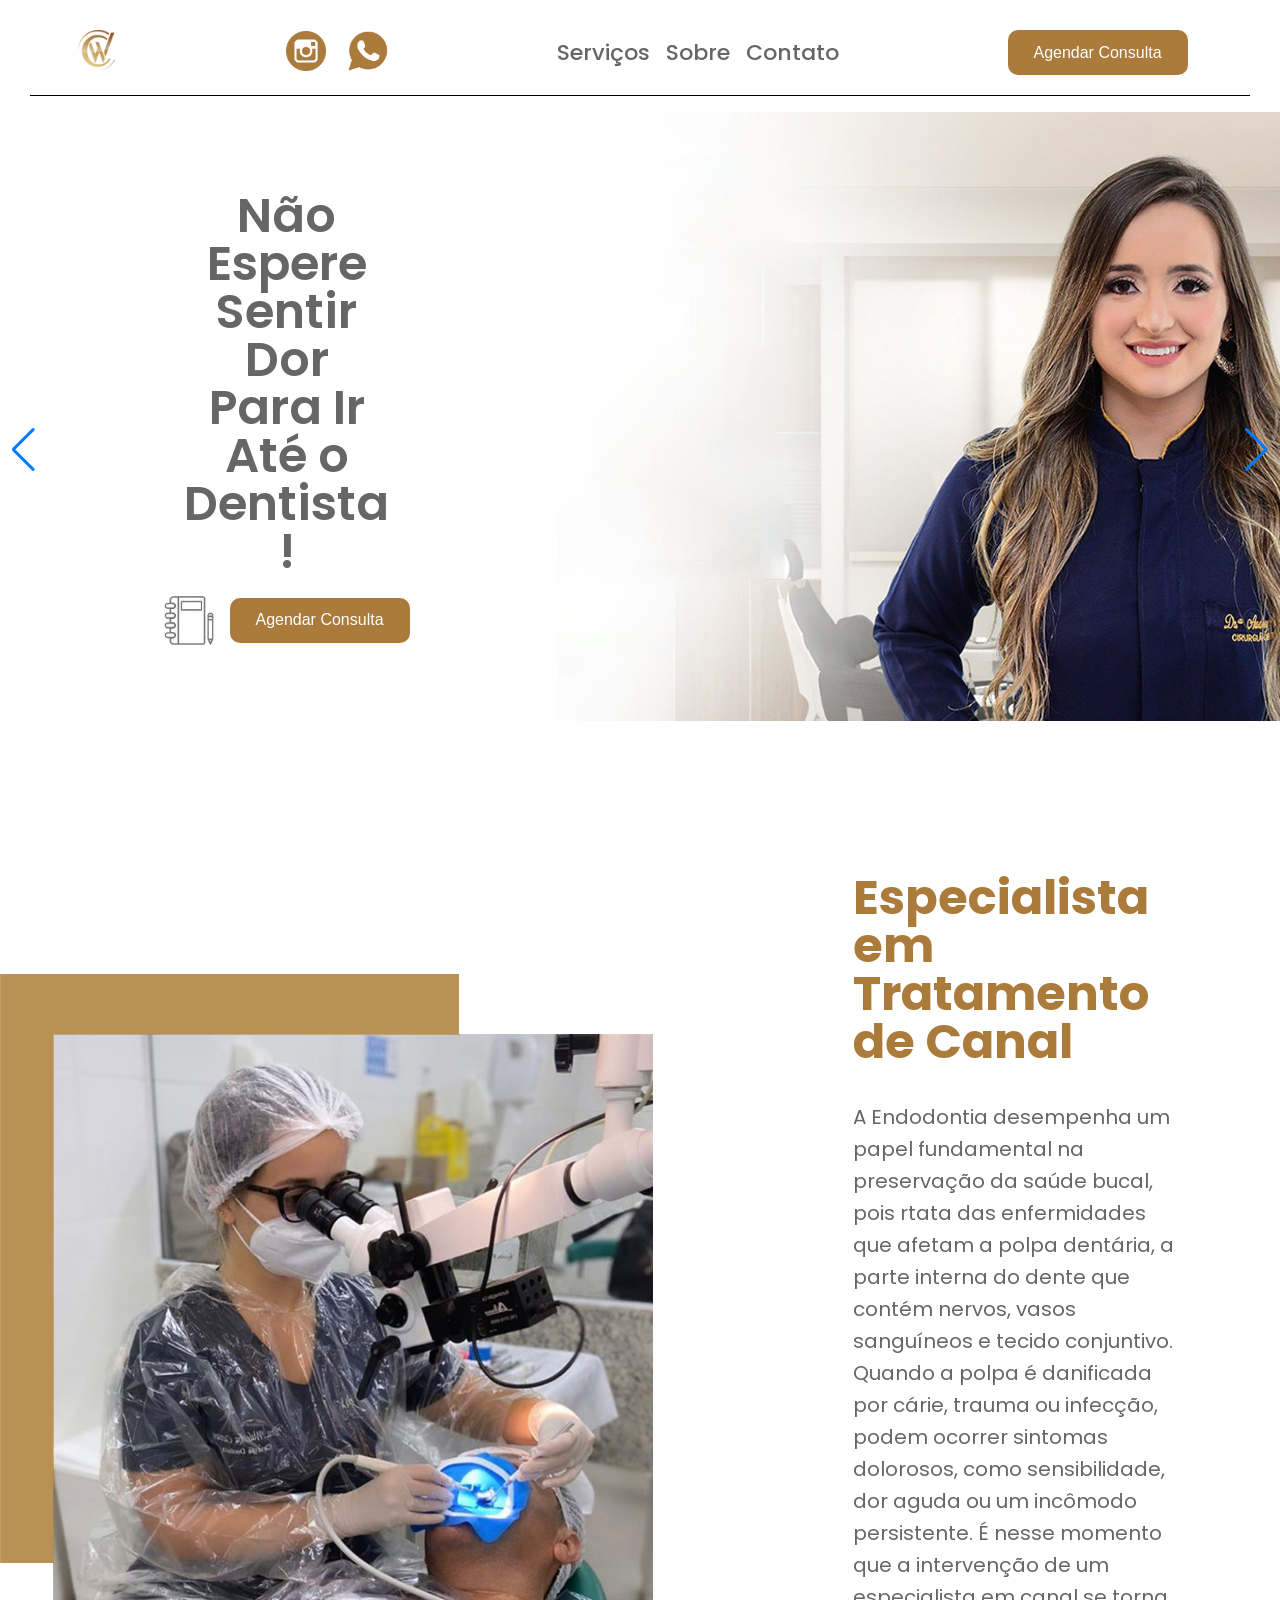
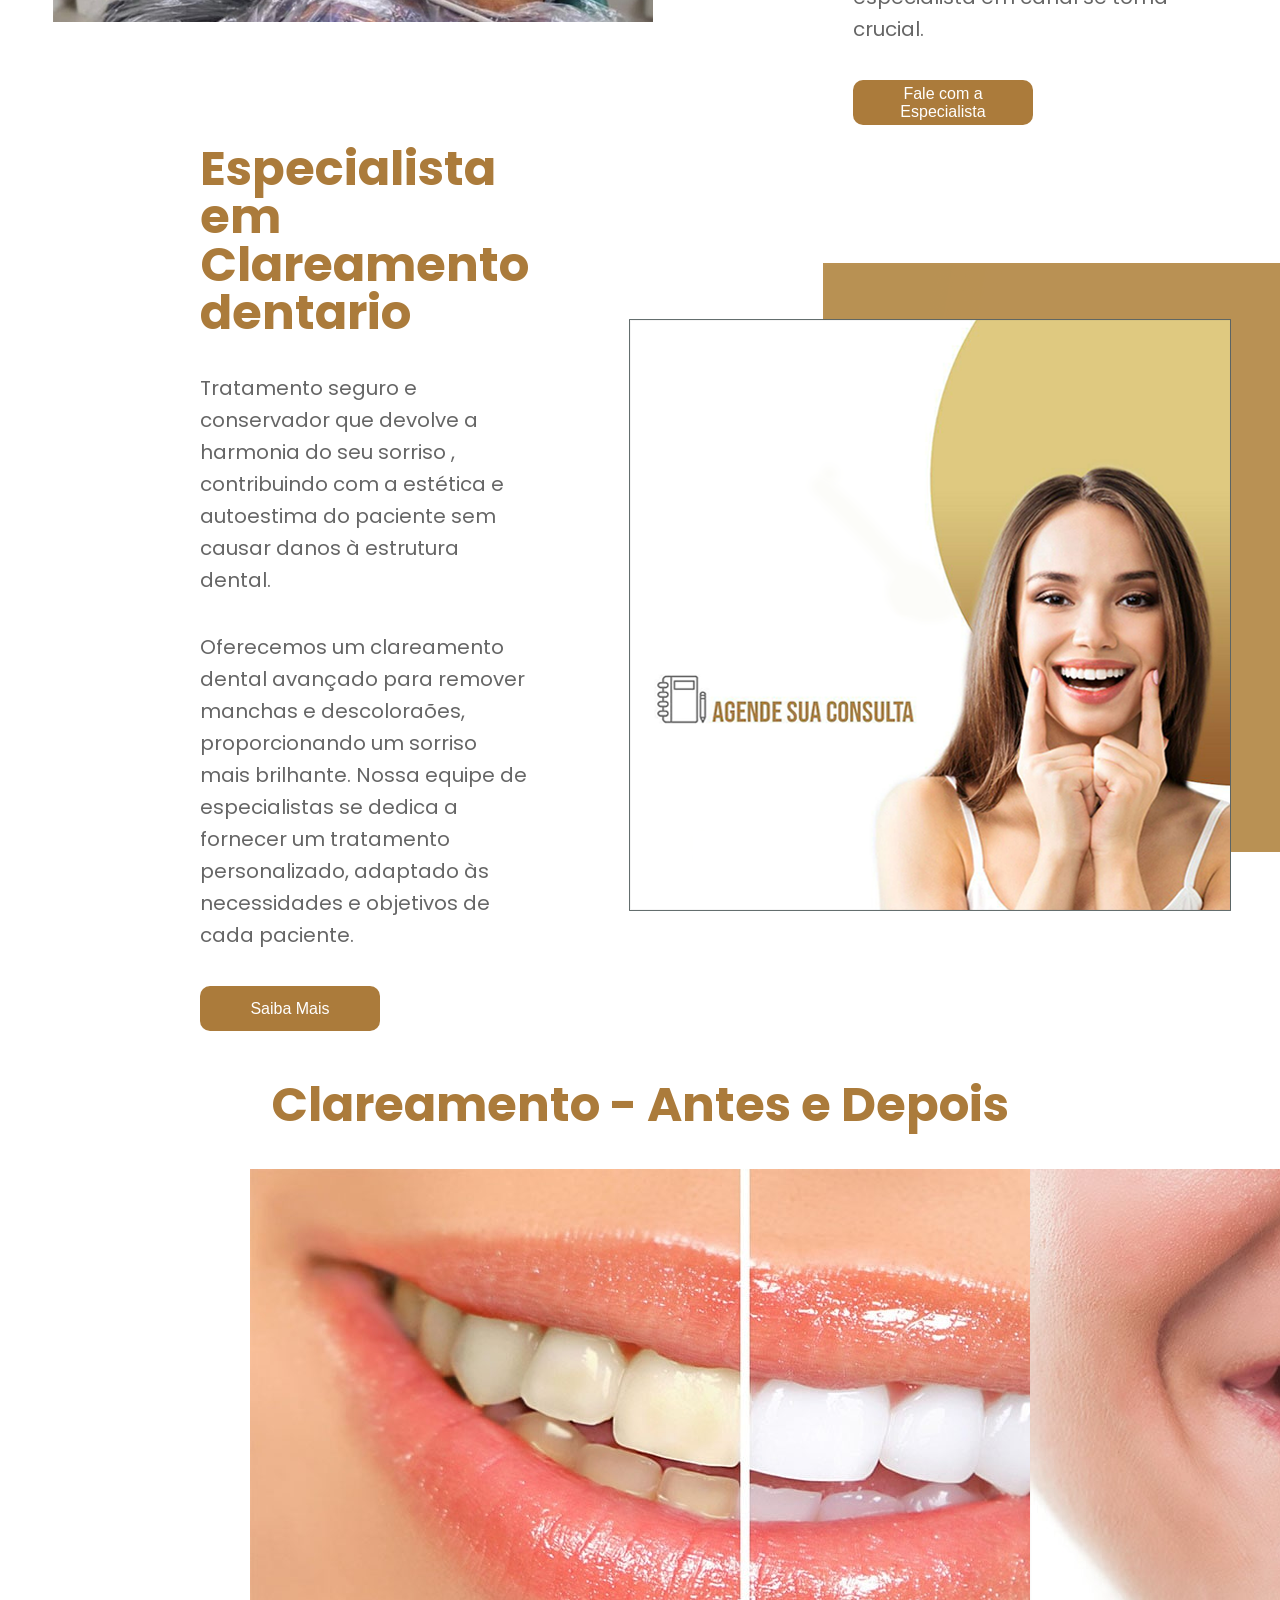
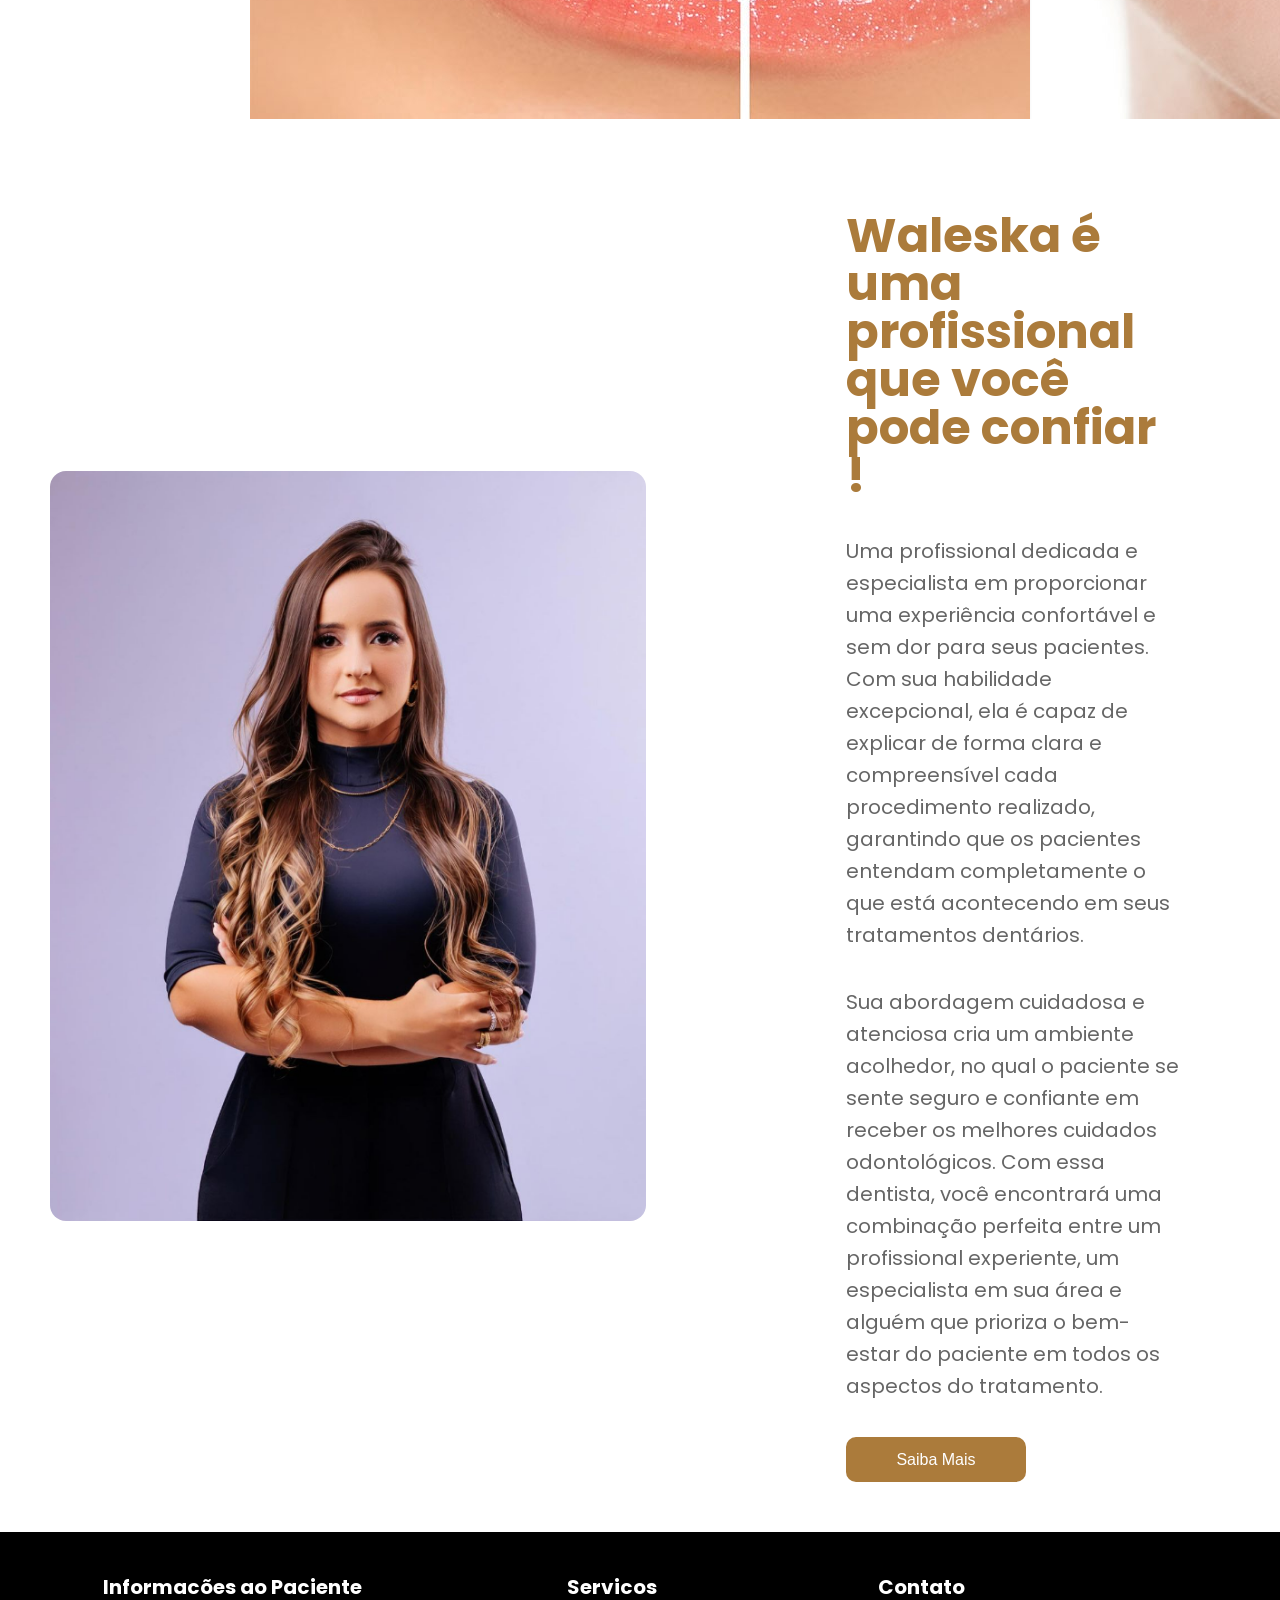
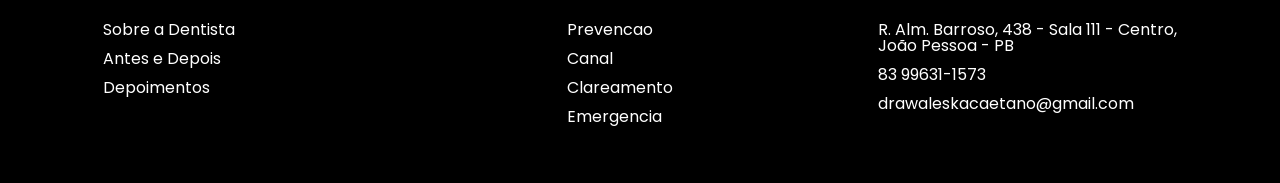
<file: frontend/index.html>
<!DOCTYPE html>
<html lang="pt-br">
<head>
    <meta charset=" UTF-8">
<meta name="viewport" content="width=device-width, initial-scale=1.0">
<link rel="stylesheet" href="./reset.css">
<link rel="stylesheet" href="./styles.css">
<link rel="stylesheet"h ref="./contato.css">

<link rel="preconnect" href="https://fonts.googleapis.com">
<link rel="preconnect" href="https://fonts.gstatic.com" crossorigin>
<link
    href="https://fonts.googleapis.com/css2?family=Poppins:ital,wght@0,100;0,200;0,300;0,400;0,500;0,600;0,700;0,800;0,900;1,100;1,200;1,300;1,400;1,500;1,600;1,700;1,800;1,900&display=swap"
    rel="stylesheet">
<link rel="preconnect" href="https://fonts.googleapis.com">
<link rel="preconnect" href="https://fonts.gstatic.com" crossorigin>
<link
    href="https://fonts.googleapis.com/css2?family=DM+Sans:ital,opsz,wght@0,9..40,100..1000;1,9..40,100..1000&family=Poppins:ital,wght@0,100;0,200;0,300;0,400;0,500;0,600;0,700;0,800;0,900;1,100;1,200;1,300;1,400;1,500;1,600;1,700;1,800;1,900&display=swap"
    rel="stylesheet">
<link rel="stylesheet" href="https://unpkg.com/swiper/swiper-bundle.min.css">

<title>Pagina da dentista</title>
</head>

<body>
    <header class="cabecalho">

        <div>
            <a href="./index.html">
                <img src="./assets/img/logo.png" alt="logomarca da dentista">
            </a>
        </div>
        <div>
            <a href="https://www.instagram.com/drawalescacaetano_/" target="_blank">
                <img src="./assets/icons/insta.png" alt="icone do instagram da dentista">
            </a>
            <a href="#">
                <img src="./assets/icons/wp.png" alt="icone do instagram da dentista">
            </a>
        </div>
        <div>
            <ul>
                <a href="./servicos.html">
                    <li>Serviços</li>
                </a>
                <a href="#perfil">
                    <li>Sobre</li>
                </a>
                <a href="./contato.html">
                    <li>Contato</li>
                </a>
            </ul>
        </div>
        <div>
            <a href="">
                <button class="btn">Agendar Consulta</button>
            </a>
        </div>

    </header>
    <div class="risco"> </div>

    <section class="banner">
        <div>
            <h1>Não Espere Sentir Dor Para Ir Até o Dentista !
            </h1>
            <div class="banner__acao">
                <img src="./assets/icons/agenda.png" alt="icone de agenda">
                <button class="btn">Agendar Consulta</button>
            </div>
        </div>
        <div class="banner__imagem">
            <img src="./assets/img/banner.png" alt="banner pagina foto de dentista com jaleco">
        </div>
    </section>

    <section class="conteudo">
        <div>
            <img src="./assets/img/canal.png" alt="dentista realizando procedimento de canal em joao pessoa paraiba">
        </div>
        <div class="conteudo__texto">
            <h2>
                Especialista em Tratamento de Canal
            </h2>
            <p>
                A Endodontia desempenha um papel fundamental na preservação da saúde bucal, pois rtata das enfermidades
                que afetam a polpa dentária, a parte interna do dente que contém nervos, vasos sanguíneos e tecido
                conjuntivo. Quando a polpa é danificada por cárie, trauma ou infecção, podem ocorrer sintomas dolorosos,
                como sensibilidade, dor aguda ou um incômodo persistente. É nesse momento que a intervenção de um
                especialista em canal se torna crucial.
            </p>
            <button class="btn">
                Fale com a Especialista
            </button>
        </div>
    </section>

    <section class="conteudo">
        <div class="imagem-mobile">
            <img src="./assets/img/clarear.png" alt="dentista realizando clareamento dentario em joao pessoa paraiba">
        </div>
        <div class="conteudo__texto">
            <h2>Especialista em Clareamento dentario</h2>
            <p>
                Tratamento seguro e conservador que devolve a harmonia do seu sorriso , contribuindo com a estética e
                autoestima do paciente sem causar danos à estrutura dental.
            </p>
            <p>
                Oferecemos um clareamento dental avançado para remover manchas e descoloraões, proporcionando um sorriso
                mais brilhante. Nossa equipe de especialistas se dedica a fornecer um tratamento personalizado, adaptado
                às necessidades e objetivos de cada paciente.
            </p>
            <button class="btn">
                Saiba Mais
            </button>
        </div>
        <div class="imagem-computador">
            <img src="./assets/img/clarear.png" alt="dentista realizando clareamento dentario em joao pessoa paraiba">
        </div>
    </section>

    <section class="carrossel">
        <h2>
            Clareamento - Antes e Depois
        </h2>
        <div class="carrossel_conteudo">
            <div class="swiper-container">
                <div class="swiper-wrapper">
                    <div class="swiper-slide"><img src="./assets/carrossel/clarear-01.jpg"
                            alt="cuidar da beleza é coisa de homem"></div>
                    <div class="swiper-slide"><img src="./assets/carrossel/clarear-02.jpg"
                            alt="vieira proporciona uma experiencia"></div>
                    <div class="swiper-slide"><img src="./assets/carrossel/clarear-03.jpg"
                            alt="estamos esperando por você"></div>
                </div>
                <!-- Botões de navegação -->
                <div class="swiper-button-next"></div>
                <div class="swiper-button-prev"></div>
            </div>
        </div>
    </section>

    <section class="perfil" id="perfil">
        <div>
            <img src="./assets/img/dentista.png" alt="dentista realizando procedimento de canal em joao pessoa paraiba">
        </div>
        <div class="perfil__texto">
            <h2>
                Waleska é uma profissional que você pode confiar !
            </h2>
            <p>
                Uma profissional dedicada e especialista em proporcionar uma experiência confortável e sem dor para seus
                pacientes. Com sua habilidade excepcional, ela é capaz de explicar de forma clara e compreensível cada
                procedimento realizado, garantindo que os pacientes entendam completamente o que está acontecendo em
                seus tratamentos dentários.
            </p>
            <p>
                Sua abordagem cuidadosa e atenciosa cria um ambiente acolhedor, no qual o paciente se sente seguro e
                confiante em receber os melhores cuidados odontológicos. Com essa dentista, você encontrará uma
                combinação perfeita entre um profissional experiente, um especialista em sua área e alguém que prioriza
                o bem-estar do paciente em todos os aspectos do tratamento.
            </p>
            <a href="./sobre.html">
                <button class="btn">
                    Saiba Mais
                </button>
            </a>
        </div>
    </section>

    <footer>
        <div>
            <h3>Informacões ao Paciente</h3>
            <p>Sobre a Dentista</p>
            <p>Antes e Depois</p>
            <p>Depoimentos</p>
        </div>
        <a href="./servicos.html">
            <div>
                <h3>Servicos</h3>
                <p>Prevencao</p>
                <p>Canal</p>
                <p>Clareamento</p>
                <p>Emergencia</p>
            </div>
        </a>
        <div>
            <h3>Contato</h3>
            <p>R. Alm. Barroso, 438 - Sala 111 - Centro, <br> João Pessoa - PB</p>
            <p>83 99631-1573</p>
            <p>drawaleskacaetano@gmail.com</p>
        </div>
    </footer>

    <script src="https://unpkg.com/swiper/swiper-bundle.min.js"></script>
    <script>
        var swiper = new Swiper('.swiper-container', {
            navigation: {
                nextEl: '.swiper-button-next',
                prevEl: '.swiper-button-prev',
            },
            loop: true,
            autoplay: {
                delay: 3000,
            },
        });
    </script>

</body>

</html>
</file>
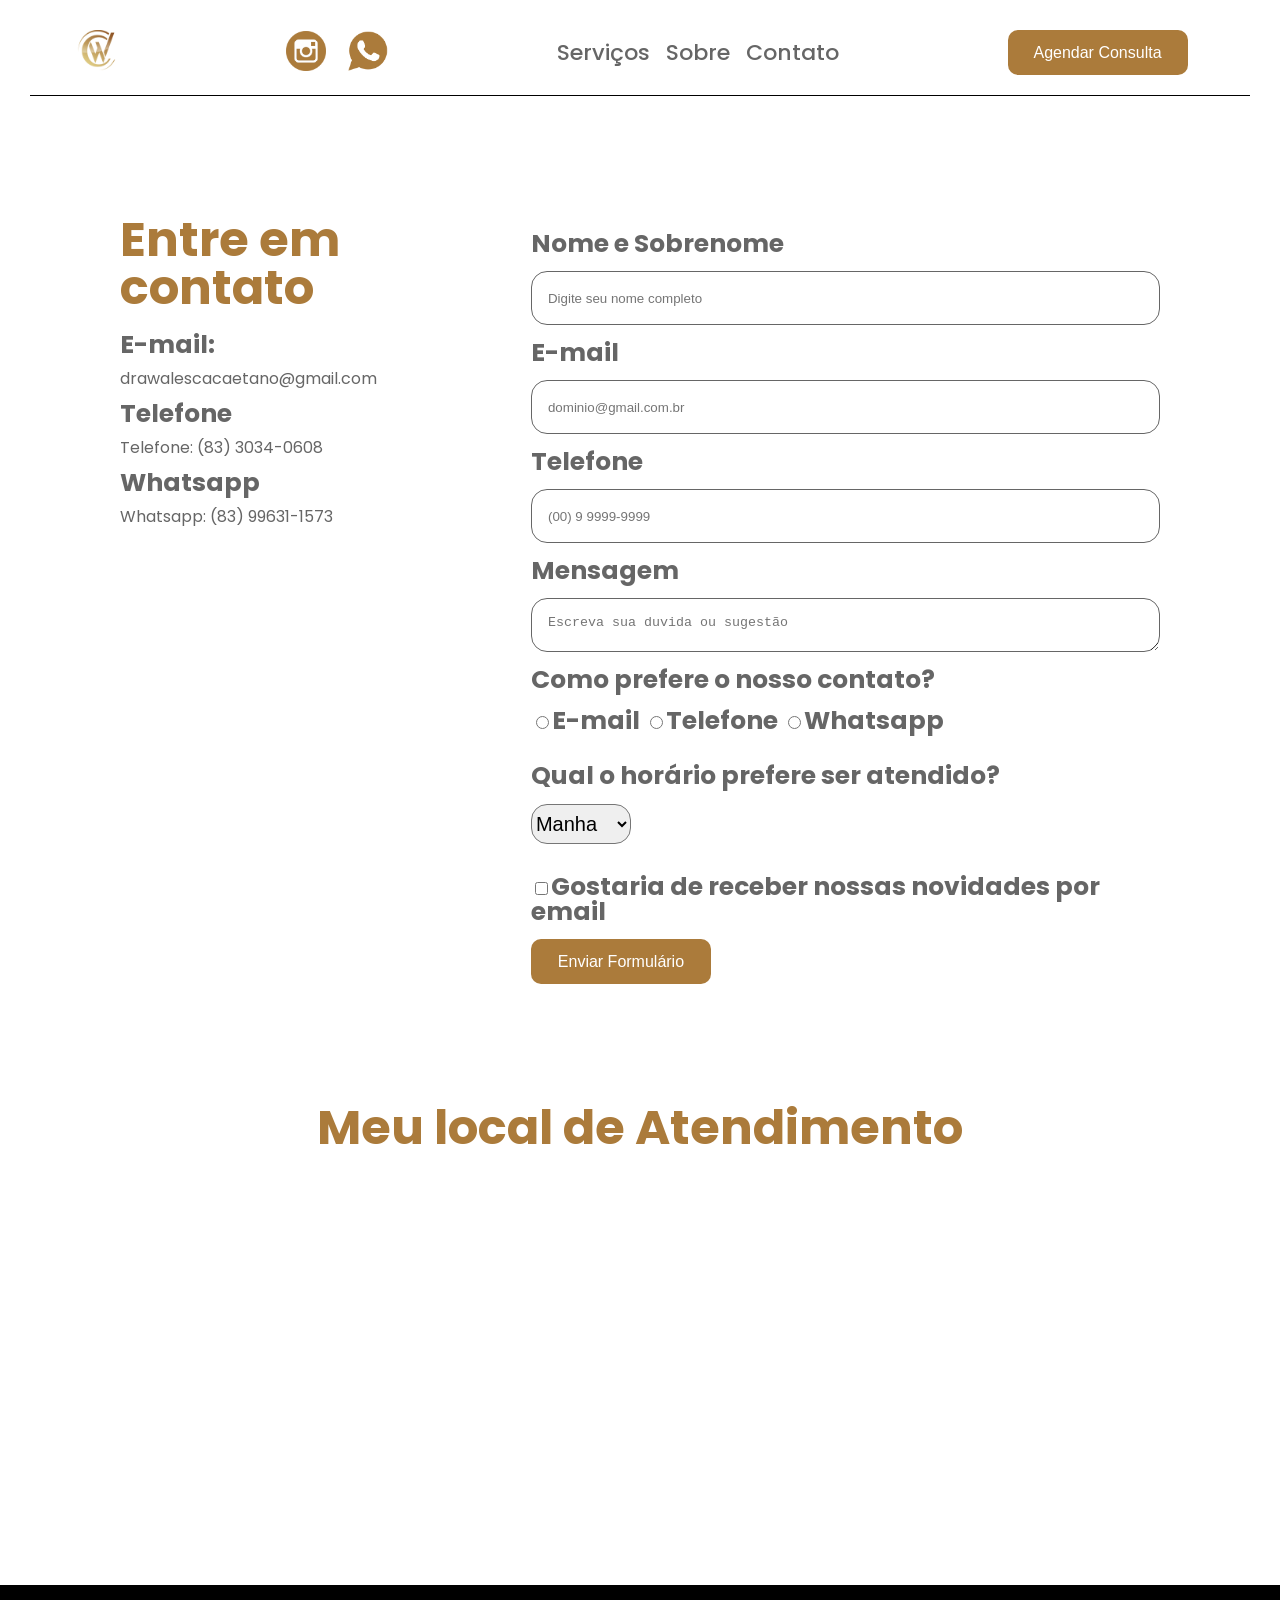
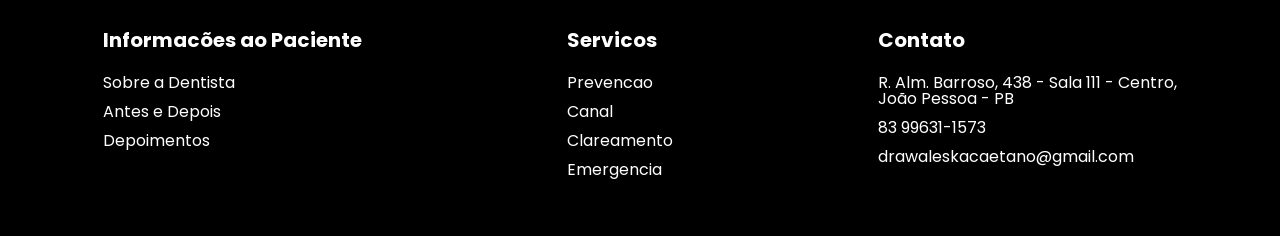
<file: frontend/contato.html>
<!DOCTYPE html>
<html lang="pt-br">
<head>
    <meta charset=" UTF-8">
<meta name="viewport" content="width=device-width, initial-scale=1.0">
<link rel="stylesheet" href="./reset.css">
<link rel="stylesheet" href="./styles.css">
<link rel="stylesheet" href="./contato.css">
<link rel="preconnect" href="https://fonts.googleapis.com">
<link rel="preconnect" href="https://fonts.gstatic.com" crossorigin>
<link
    href="https://fonts.googleapis.com/css2?family=Poppins:ital,wght@0,100;0,200;0,300;0,400;0,500;0,600;0,700;0,800;0,900;1,100;1,200;1,300;1,400;1,500;1,600;1,700;1,800;1,900&display=swap"
    rel="stylesheet">
<link rel="preconnect" href="https://fonts.googleapis.com">
<link rel="preconnect" href="https://fonts.gstatic.com" crossorigin>
<link
    href="https://fonts.googleapis.com/css2?family=DM+Sans:ital,opsz,wght@0,9..40,100..1000;1,9..40,100..1000&family=Poppins:ital,wght@0,100;0,200;0,300;0,400;0,500;0,600;0,700;0,800;0,900;1,100;1,200;1,300;1,400;1,500;1,600;1,700;1,800;1,900&display=swap"
    rel="stylesheet">
<link rel="stylesheet" href="https://unpkg.com/swiper/swiper-bundle.min.css">

<title>Pagina da dentista</title>
</head>

<body>
    <header class="cabecalho">

        <div>
            <a href="./index.html">
                <img src="./assets/img/logo.png" alt="logomarca da dentista">
            </a>
        </div>
        <div>
            <a href="https://www.instagram.com/drawalescacaetano_/" target="_blank">
                <img src="./assets/icons/insta.png" alt="icone do instagram da dentista">
            </a>
            <a href="#">
                <img src="./assets/icons/wp.png" alt="icone do instagram da dentista">
            </a>
        </div>
        <div>
            <ul>
                <a href="./servicos.html">
                    <li>Serviços</li>
                </a>
                <a href="#perfil">
                    <li>Sobre</li>
                </a>
                <a href="">
                    <li>Contato</li>
                </a>
            </ul>
        </div>
        <div>
            <a href="">
                <button class="btn">Agendar Consulta</button>
            </a>
        </div>
    </header>
    <div class="risco"></div>

    <section class="contato">
        <div>
            <h2>Entre em contato</h2>
            <h3>E-mail:</h3>
            <p>drawalescacaetano@gmail.com</p>
            <h3>Telefone</h3>
            <p>Telefone: (83) 3034-0608</p>
            <h3>Whatsapp</h3>
            <p>Whatsapp: (83) 99631-1573</p>
        </div>
        <div>
            <form action="" class="formulario">

                <label for="nomesobrenome">Nome e Sobrenome</label>
                <input class="formulario__input" type="text" id="nomesobrenome" required
                    placeholder="Digite seu nome completo">

                <label for="email">E-mail</label>
                <input class="formulario__input" type="email" id="email" required placeholder="dominio@gmail.com.br">

                <label for="tel">Telefone</label>
                <input class="formulario__input" type="tel" id="tel" required placeholder="(00) 9 9999-9999">


                <label for="tel">Mensagem</label>
                <textarea class="formulario__input" name="mensagem" id="mensagem"
                    placeholder="Escreva sua duvida ou sugestão"></textarea>

                <fieldset>
                    <legend>Como prefere o nosso contato?</legend>

                    <label for="radio-email"><input type="radio" name="contato" value="email"
                            id="radio-email">E-mail</label>


                    <label for="radio-telefone"><input type="radio" name="contato" value="telefone"
                            id="radio-telefone">Telefone</label>


                    <label for="radio-whats"><input type="radio" name="contato" value="whats"
                            id="radio-whats">Whatsapp</label>

                </fieldset>

                <fieldset>
                    <legend>Qual o horário prefere ser atendido?</legend>

                    <select name="" id="">
                        <option value="">Manha</option>
                        <option value="">Tarde</option>
                        <option value="">Noite</option>
                    </select>
                </fieldset>


                <label for="checkbox"><input type="checkbox" name="contato" value="checkbox" id="checkbox">Gostaria de
                    receber nossas novidades por email</label>

                <input class="btn" type="submit" value="Enviar Formulário">


            </form>
        </div>
    </section>

    <section class="mapa">
        <h2>
            Meu local de Atendimento
        </h2>
        <iframe
            src="https://www.google.com/maps/embed?pb=!1m18!1m12!1m3!1d494.8496002355646!2d-34.840837977826595!3d-7.149478936175963!2m3!1f0!2f0!3f0!3m2!1i1024!2i768!4f13.1!3m3!1m2!1s0x7acc2ed2d8f1aad%3A0x75b098174a999523!2sCl%C3%ADnica%20de%20Otorrino%20-%20Unidade%20Banc%C3%A1rios!5e0!3m2!1spt-BR!2sbr!4v1748346784135!5m2!1spt-BR!2sbr"
            width="100%" height="350" style="border:0;" 
            allowfullscreen="" 
            loading="lazy"
            referrerpolicy="no-referrer-when-downgrade">
        </iframe>
    </section>


    <footer>
        <div>
            <h3>Informacões ao Paciente</h3>
            <p>Sobre a Dentista</p>
            <p>Antes e Depois</p>
            <p>Depoimentos</p>
        </div>
        <a href="./servicos.html">
            <div>
                <h3>Servicos</h3>
                <p>Prevencao</p>
                <p>Canal</p>
                <p>Clareamento</p>
                <p>Emergencia</p>
            </div>
        </a>
        <div>
            <h3>Contato</h3>
            <p>R. Alm. Barroso, 438 - Sala 111 - Centro, <br> João Pessoa - PB</p>
            <p>83 99631-1573</p>
            <p>drawaleskacaetano@gmail.com</p>
        </div>
    </footer>

</body>

</html>
</file>
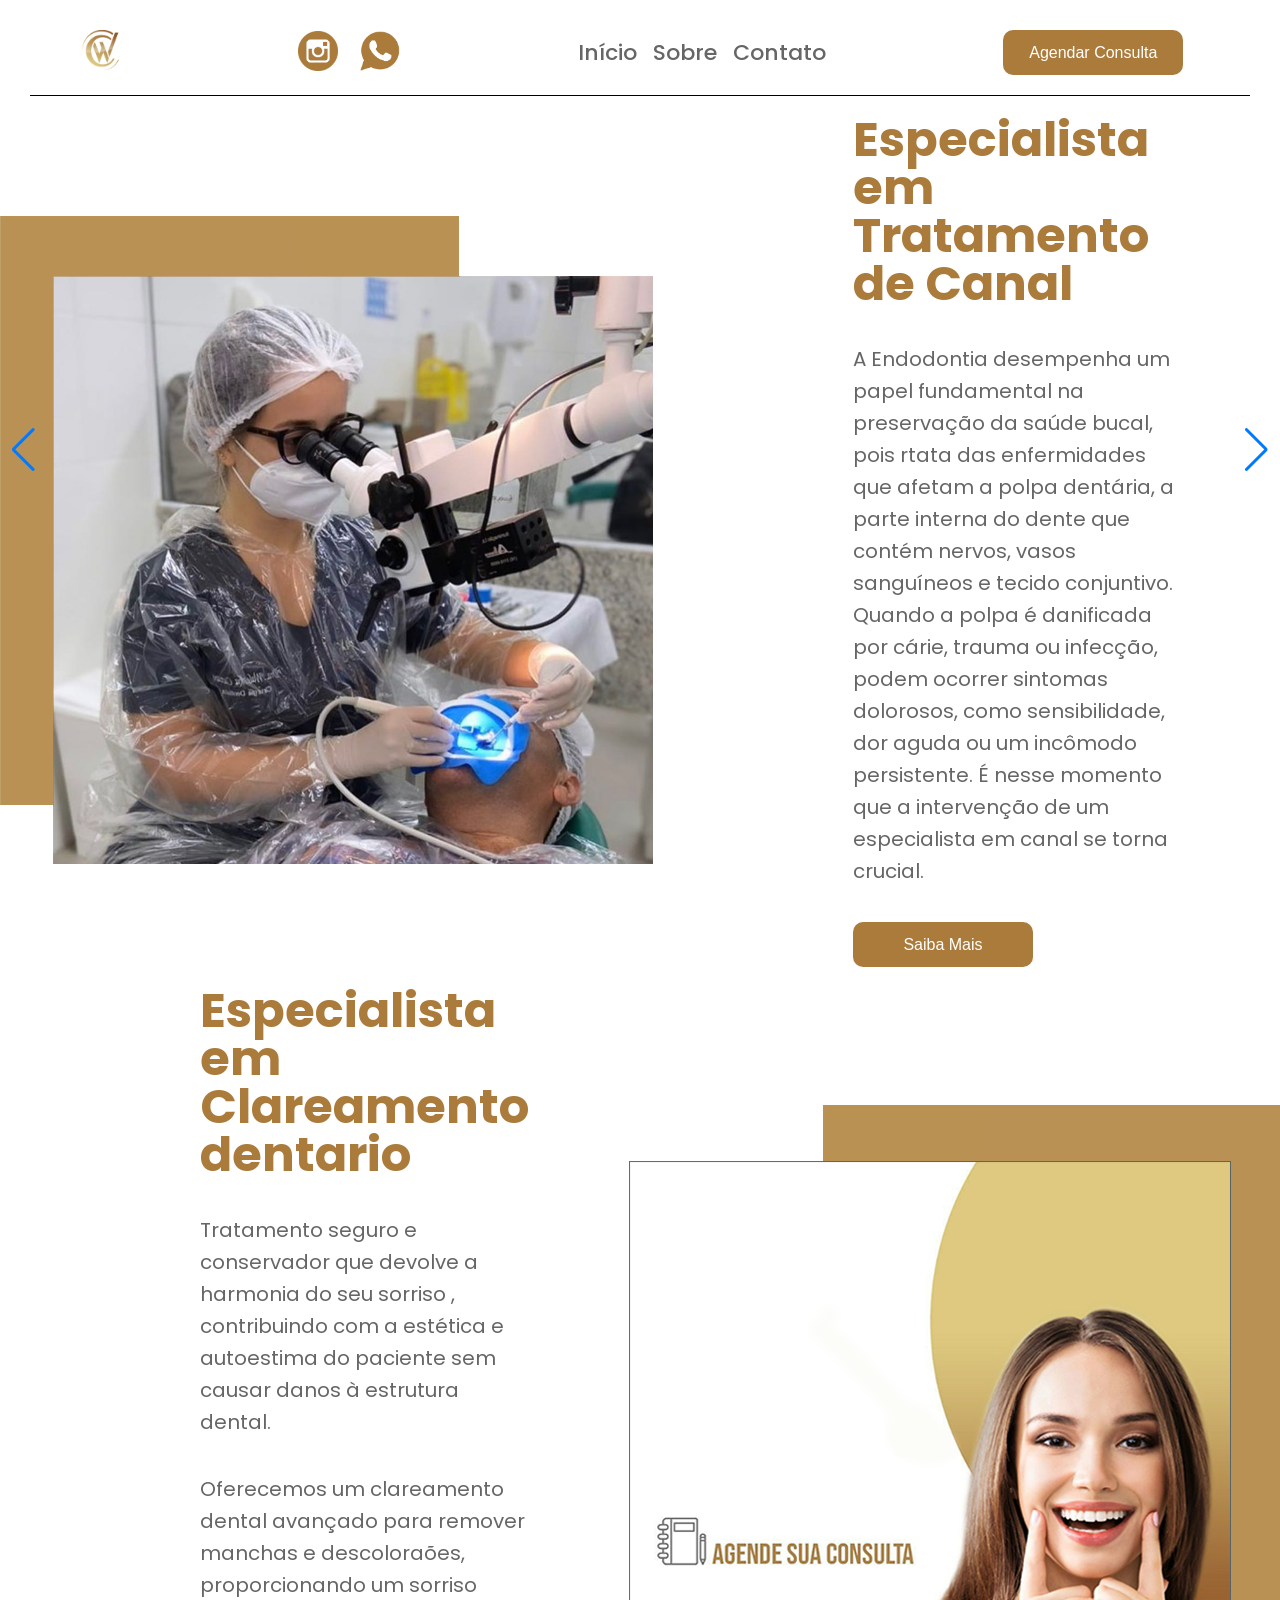
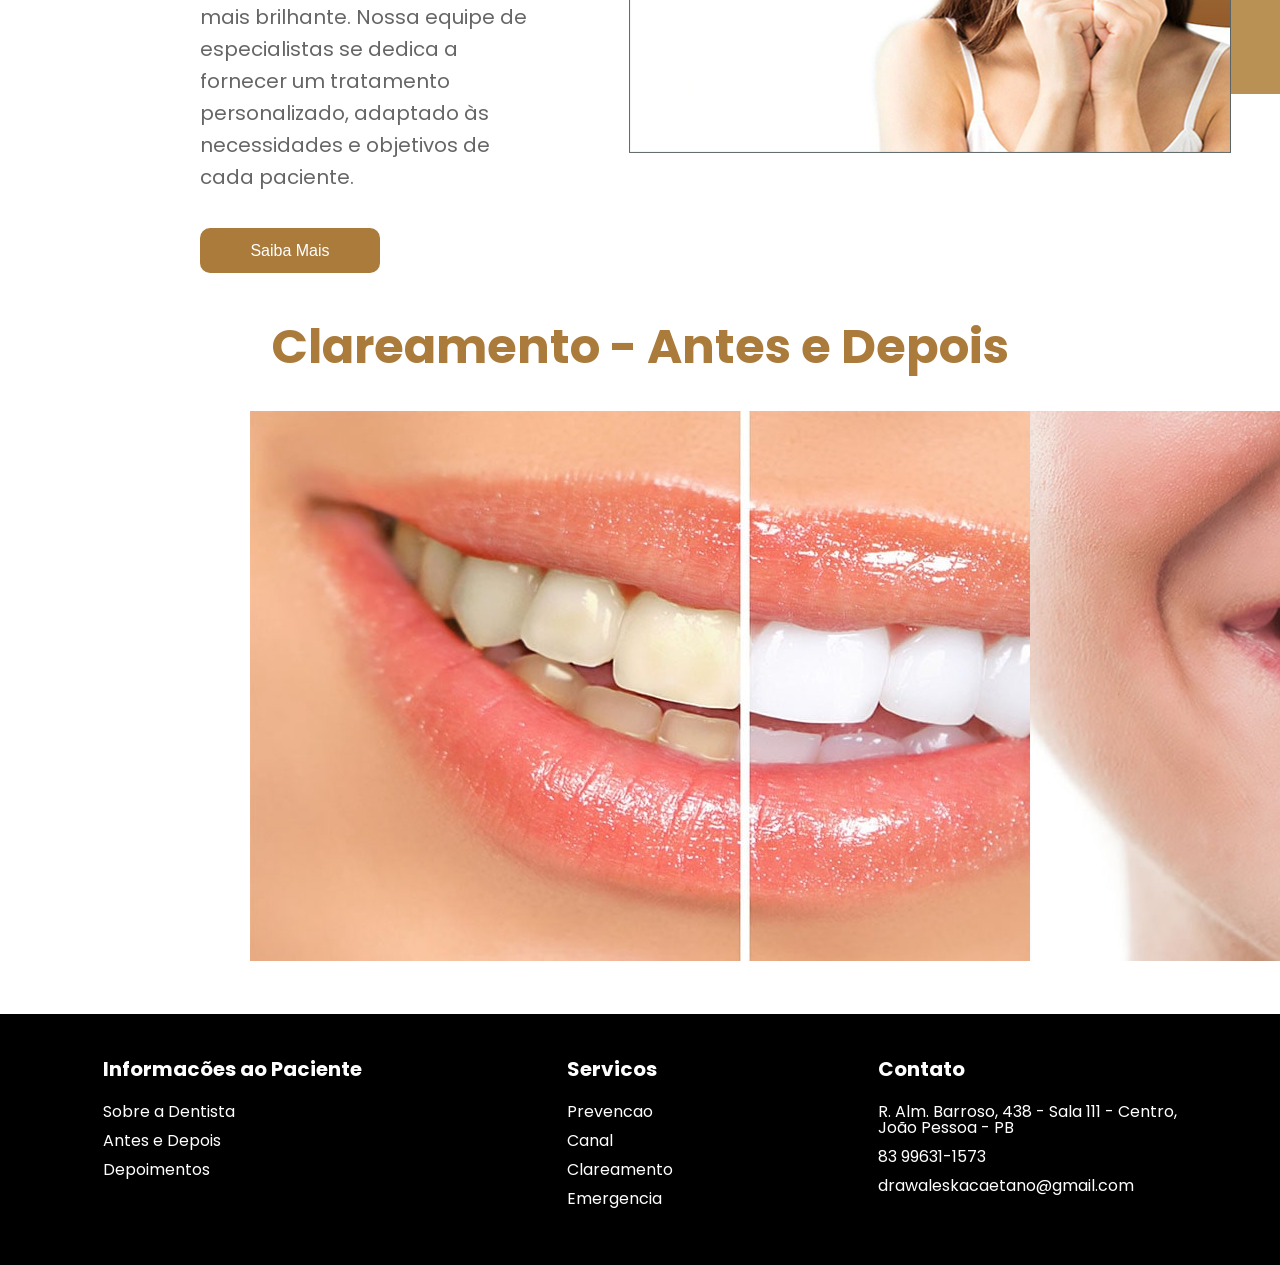
<file: frontend/servicos.html>
<!DOCTYPE html>
<html lang="pt-br">
<head>
    <meta charset=" UTF-8">
<meta name="viewport" content="width=device-width, initial-scale=1.0">
<link rel="stylesheet" href="./reset.css">
<link rel="stylesheet" href="./styles.css">
<link rel="preconnect" href="https://fonts.googleapis.com">
<link rel="preconnect" href="https://fonts.gstatic.com" crossorigin>
<link
    href="https://fonts.googleapis.com/css2?family=Poppins:ital,wght@0,100;0,200;0,300;0,400;0,500;0,600;0,700;0,800;0,900;1,100;1,200;1,300;1,400;1,500;1,600;1,700;1,800;1,900&display=swap"
    rel="stylesheet">
<link rel="preconnect" href="https://fonts.googleapis.com">
<link rel="preconnect" href="https://fonts.gstatic.com" crossorigin>
<link
    href="https://fonts.googleapis.com/css2?family=DM+Sans:ital,opsz,wght@0,9..40,100..1000;1,9..40,100..1000&family=Poppins:ital,wght@0,100;0,200;0,300;0,400;0,500;0,600;0,700;0,800;0,900;1,100;1,200;1,300;1,400;1,500;1,600;1,700;1,800;1,900&display=swap"
    rel="stylesheet">
<link rel="stylesheet" href="https://unpkg.com/swiper/swiper-bundle.min.css">

<title>Pagina da dentista</title>
</head>

<body>
    <header class="cabecalho">

        <div>
            <a href="">
                <img src="./assets/img/logo.png" alt="logomarca da dentista">
            </a>
        </div>
        <div>
            <a href="https://www.instagram.com/drawalescacaetano_/" target="_blank">
                <img src="./assets/icons/insta.png" alt="icone do instagram da dentista">
            </a>
            <a href="#">
                <img src="./assets/icons/wp.png" alt="icone do instagram da dentista">
            </a>
        </div>
        <div>
            <ul>
                <a href="./index.html">
                    <li>Início</li>
                </a>

                <a href="">
                    <li>Sobre</li>
                </a>
                <a href="./contato.html">
                    <li>Contato</li>
                </a>
            </ul>
        </div>
        <div>
            <a href="">
                <button class="btn">Agendar Consulta</button>
            </a>
        </div>

    </header>
    <div class="risco"> </div>

    <section class="conteudo">
        <div>
            <img src="./assets/img/canal.png" alt="dentista realizando procedimento de canal em joao pessoa paraiba">
        </div>
        <div class="conteudo__texto">
            <h2>
                Especialista em Tratamento de Canal
            </h2>
            <p>
                A Endodontia desempenha um papel fundamental na preservação da saúde bucal, pois rtata das enfermidades
                que afetam a polpa dentária, a parte interna do dente que contém nervos, vasos sanguíneos e tecido
                conjuntivo. Quando a polpa é danificada por cárie, trauma ou infecção, podem ocorrer sintomas dolorosos,
                como sensibilidade, dor aguda ou um incômodo persistente. É nesse momento que a intervenção de um
                especialista em canal se torna crucial.
            </p>
            <button class="btn">
                Saiba Mais
            </button>
        </div>
    </section>

    <section class="conteudo">
        <div class="imagem-mobile">
            <img src="./assets/img/clarear.png" alt="dentista realizando clareamento dentario em joao pessoa paraiba">
        </div>
        <div class="conteudo__texto">
            <h2>Especialista em Clareamento dentario</h2>
            <p>
                Tratamento seguro e conservador que devolve a harmonia do seu sorriso , contribuindo com a estética e
                autoestima do paciente sem causar danos à estrutura dental.
            </p>
            <p>
                Oferecemos um clareamento dental avançado para remover manchas e descoloraões, proporcionando um sorriso
                mais brilhante. Nossa equipe de especialistas se dedica a fornecer um tratamento personalizado, adaptado
                às necessidades e objetivos de cada paciente.
            </p>
            <button class="btn">
                Saiba Mais
            </button>
        </div>
        <div class="imagem-computador">
            <img src="./assets/img/clarear.png" alt="dentista realizando clareamento dentario em joao pessoa paraiba">
        </div>
    </section>

    <section class="carrossel">
        <h2>
            Clareamento - Antes e Depois
        </h2>
        <div class="carrossel_conteudo">
            <div class="swiper-container">
                <div class="swiper-wrapper">
                    <div class="swiper-slide"><img src="./assets/carrossel/clarear-01.jpg"
                            alt="cuidar da beleza é coisa de homem"></div>
                    <div class="swiper-slide"><img src="./assets/carrossel/clarear-02.jpg"
                            alt="vieira proporciona uma experiencia"></div>
                    <div class="swiper-slide"><img src="./assets/carrossel/clarear-03.jpg"
                            alt="estamos esperando por você"></div>
                </div>
                <!-- Botões de navegação -->
                <div class="swiper-button-next"></div>
                <div class="swiper-button-prev"></div>
            </div>
        </div>
    </section>


    <footer>
        <div>
            <h3>Informacões ao Paciente</h3>
            <p>Sobre a Dentista</p>
            <p>Antes e Depois</p>
            <p>Depoimentos</p>
        </div>
        <div>
            <h3>Servicos</h3>
            <p>Prevencao</p>
            <p>Canal</p>
            <p>Clareamento</p>
            <p>Emergencia</p>
        </div>
        <div>
            <h3>Contato</h3>
            <p>R. Alm. Barroso, 438 - Sala 111 - Centro, <br> João Pessoa - PB</p>
            <p>83 99631-1573</p>
            <p>drawaleskacaetano@gmail.com</p>
        </div>
    </footer>

    <script src="https://unpkg.com/swiper/swiper-bundle.min.js"></script>
    <script>
        var swiper = new Swiper('.swiper-container', {
            navigation: {
                nextEl: '.swiper-button-next',
                prevEl: '.swiper-button-prev',
            },
            loop: true,
            autoplay: {
                delay: 3000,
            },
        });
    </script>

</body>

</html>
</file>
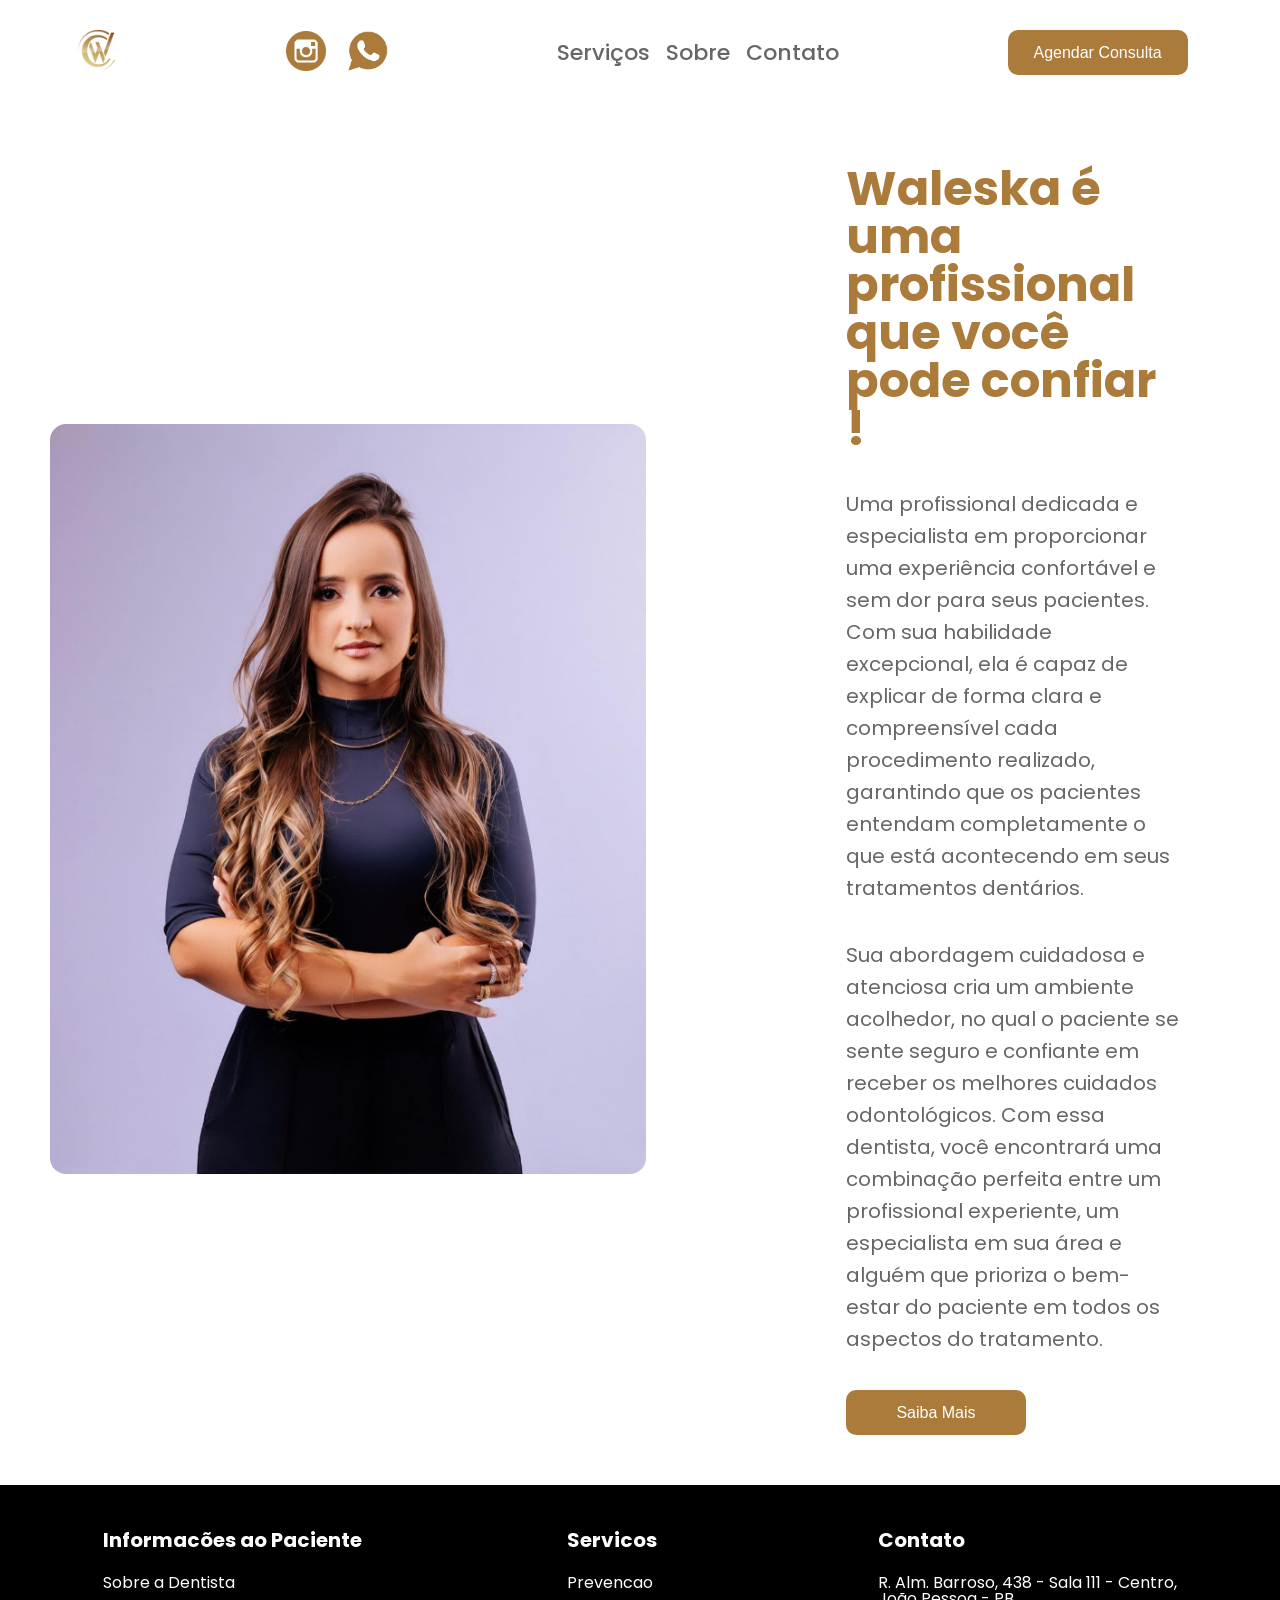
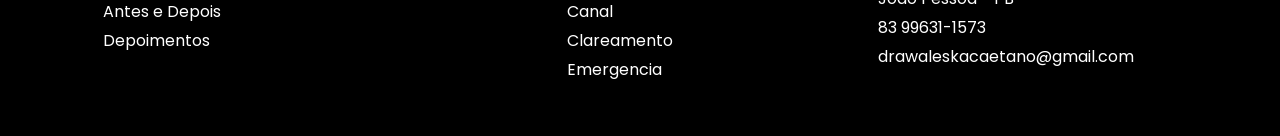
<file: frontend/sobre.html>
<!DOCTYPE html>
<html lang="pt-br">
<head>
    <meta charset=" UTF-8">
<meta name="viewport" content="width=device-width, initial-scale=1.0">
<link rel="stylesheet" href="./reset.css">
<link rel="stylesheet" href="./styles.css">
<link rel="preconnect" href="https://fonts.googleapis.com">
<link rel="preconnect" href="https://fonts.gstatic.com" crossorigin>
<link
    href="https://fonts.googleapis.com/css2?family=Poppins:ital,wght@0,100;0,200;0,300;0,400;0,500;0,600;0,700;0,800;0,900;1,100;1,200;1,300;1,400;1,500;1,600;1,700;1,800;1,900&display=swap"
    rel="stylesheet">
<link rel="preconnect" href="https://fonts.googleapis.com">
<link rel="preconnect" href="https://fonts.gstatic.com" crossorigin>
<link
    href="https://fonts.googleapis.com/css2?family=DM+Sans:ital,opsz,wght@0,9..40,100..1000;1,9..40,100..1000&family=Poppins:ital,wght@0,100;0,200;0,300;0,400;0,500;0,600;0,700;0,800;0,900;1,100;1,200;1,300;1,400;1,500;1,600;1,700;1,800;1,900&display=swap"
    rel="stylesheet">
<link rel="stylesheet" href="https://unpkg.com/swiper/swiper-bundle.min.css">

<title>Pagina da dentista</title>
</head>

<body>
    <header class="cabecalho">

        <div>
            <a href="./index.html">
                <img src="./assets/img/logo.png" alt="logomarca da dentista">
            </a>
        </div>
        <div>
            <a href="https://www.instagram.com/drawalescacaetano_/" target="_blank">
                <img src="./assets/icons/insta.png" alt="icone do instagram da dentista">
            </a>
            <a href="#">
                <img src="./assets/icons/wp.png" alt="icone do instagram da dentista">
            </a>
        </div>
        <div>
            <ul>
                <a href="./servicos.html">
                    <li>Serviços</li>
                </a>
                <a href="#perfil">
                    <li>Sobre</li>
                </a>
                <a href="">
                    <li>Contato</li>
                </a>
            </ul>
        </div>
        <div>
            <a href="">
                <button class="btn">Agendar Consulta</button>
            </a>
        </div>

    </header>

    <section class="perfil" id="perfil">
        <div>
            <img src="./assets/img/dentista.png" alt="dentista realizando procedimento de canal em joao pessoa paraiba">
        </div>
        <div class="perfil__texto">
            <h2>
                Waleska é uma profissional que você pode confiar !
            </h2>
            <p>
                Uma profissional dedicada e especialista em proporcionar uma experiência confortável e sem dor para seus
                pacientes. Com sua habilidade excepcional, ela é capaz de explicar de forma clara e compreensível cada
                procedimento realizado, garantindo que os pacientes entendam completamente o que está acontecendo em
                seus tratamentos dentários.
            </p>
            <p>
                Sua abordagem cuidadosa e atenciosa cria um ambiente acolhedor, no qual o paciente se sente seguro e
                confiante em receber os melhores cuidados odontológicos. Com essa dentista, você encontrará uma
                combinação perfeita entre um profissional experiente, um especialista em sua área e alguém que prioriza
                o bem-estar do paciente em todos os aspectos do tratamento.
            </p>
            <a href="./sobre.html">
                <button class="btn">
                    Saiba Mais
                </button>
            </a>
        </div>
    </section>

    <footer>
        <div>
            <h3>Informacões ao Paciente</h3>
            <p>Sobre a Dentista</p>
            <p>Antes e Depois</p>
            <p>Depoimentos</p>
        </div>
        <a href="./servicos.html">
            <div>
                <h3>Servicos</h3>
                <p>Prevencao</p>
                <p>Canal</p>
                <p>Clareamento</p>
                <p>Emergencia</p>
            </div>
        </a>
        <div>
            <h3>Contato</h3>
            <p>R. Alm. Barroso, 438 - Sala 111 - Centro, <br> João Pessoa - PB</p>
            <p>83 99631-1573</p>
            <p>drawaleskacaetano@gmail.com</p>
        </div>
    </footer>

</body>

</html>
</file>
<file: frontend/styles.css>
body {
    font-family: "Poppins", sans-serif;
}

body h2 {
    font-size: 48px;
    color: #ab7b3b;
    font-weight: bold;
}

.cabecalho {
    display: flex;
    justify-content: space-around;
    margin-top: 30px;
    align-items: center;
}

.cabecalho img {
    width: 40px;

}

.cabecalho ul {
    display: flex;
}

.cabecalho a {
    text-decoration: none;
    margin-right: 16px;
    font-size: 22px;
    font-weight: 500;
    color: #666666;
    font-family: "Poppins", sans-serif;
}

.btn {
    background-color: #ab7b3b;
    color: #ffffff;
    border: none;
    font-size: 16px;
    border-radius: 10px;
    width: 180px;
    height: 45px;
    transition: 1s all;
}

.btn:hover {
    transform: scale(1.05);
}

.risco {
    border-bottom: 1px solid #000000;

    margin: 20px 30px 0 30px;
}

.banner {
    display: flex;
    justify-content: space-around;
    align-items: center;
    margin: 16px 16px 150px 16px;
}

.banner h1 {
    font-size: 48px;
    color: #666666;
    text-align: center;
    margin: 0 168px 20px 168px;
    font-weight: 600;
}

.banner__acao {
    display: flex;
    justify-content: center;
    align-items: center;

}

.banner__acao img {
    width: 50px;
    margin-right: 16px;

}

.conteudo {
    display: flex;
    align-items: center;
    margin-top: 20px;
}

.imagem-mobile {
    display: none;
}


.conteudo p {
    font-size: 20px;
    color: #666666;
    line-height: 32px;
    margin: 35px 0 35px 0;
}

.conteudo__texto {
    margin: 0 100px 0 200px;
}


.carrossel {
    text-align: center;
    margin-top: 50px;
}

.carrossel_conteudo {
    margin: 40px 250px 0 250px;
}


.perfil {
    display: flex;
    align-items: center;
    margin-top: 90px;
}

.perfil img {
    margin: 0 0 0 50px;
    height: 750px;
    border-radius: 16px;

}


.perfil p {
    font-size: 20px;
    color: #666666;
    line-height: 32px;
    margin: 35px 0 35px 0;
}

.perfil__texto {
    margin: 0 100px 0 200px;
}

footer {
    background-color: black;
    display: flex;
    justify-content: space-around;
    padding: 45px 0;
    margin-top: 50px;
}

footer h3,
p {
    color: white;
}

footer h3 {
    font-weight: bold;
    margin-bottom: 25px;
    font-size: 20px;
}

footer p {
    margin-bottom: 13px;
}

footer a {
    text-decoration: none;
}



@media (max-width: 768px) {

    body h2 {
        font-size: 28px;

    }

    .cabecalho img {
        display: none;

    }

    .cabecalho button {
        width: 85px;
    }

    .cabecalho a {
        margin-right: 14px;
        font-size: 18px;
    }

    .banner {
        position: relative;
        margin: 16px 16px 150px 16px;
    }

    .banner h1 {
        font-size: 26px;
        margin: 50px 150px 20px 30px;
        position: relative;
        z-index: 2;
    }

    .banner__imagem {
        position: absolute;
        z-index: 1;
        width: 100%;
        height: 100%;

    }

    .banner__imagem img {
        width: 100%;
        height: auto;
    }

    .banner__acao {
        display: none;

    }

    .conteudo {
        flex-wrap: wrap;
        margin-left: 20px;
        margin-right: 20px;
        justify-content: center;
    }

    .imagem-mobile {
        display: block;
    }

    .imagem-computador {
        display: none;
    }

    .conteudo img {
        width: 100%;
        height: auto;
    }


    .conteudo p {
        font-size: 16px;
        margin: 15px 0;
    }

    .conteudo__texto {
        margin: 15px 0;
    }

    .carrossel {
        text-align: center;
    }

    .carrossel_conteudo {
        display: block;
        margin: 20px;
    }

    .swiper img {
        width: 100%;
        height: auto;
    }

    .perfil {
        flex-wrap: wrap;
        margin: 50px 20px;
    }

    .perfil img {
        margin: 0;
        height: auto;
        width: 100%;
        border-radius: 16px;

    }

    .perfil p {
        font-size: 16px;
        margin: 15px 0;
    }

    .perfil__texto {
        margin: 15px 0;
    }

    footer {
        flex-direction: column;
        padding: 45px;
        margin-top: 50px;
        text-align: center;
    }

    footer p {
        color: white;
    }

    footer h3 {
        color: #ab7b3b;
    }


}
</file>
<file: frontend/contato.css>
.contato {
    display: flex;
    justify-content: space-between;
    margin: 120px;
}

.contato h2 {
    margin-bottom: 20px;
}

.contato h3 {
    color: #666666;
    font-size: 25px;
    font-weight: bold;
    margin: 14px 0 14px 0;
}

.contato p {
    color: #666666;
}

.formulario {
    display: flex;
    flex-direction: column;
}

.formulario label {
    color: #666666;
    font-size: 25px;
    font-weight: bold;
    margin: 15px 0;
}

.formulario fieldset {
    color: #666666;
    font-size: 25px;
    font-weight: bold;
    margin: 15px 0;
}

.formulario legend {
    margin-bottom: 16px;
}

.formulario__input {
    height: 20px;
    border-radius: 16px;
    border: 1px solid #666666;
    padding: 16px;

}

.formulario select {
    height: 40px;
    font-size: 20px;
    width: 100px;
    border-radius: 16px;
}

.mapa {
    text-align: center;
    margin: 0 50px;
}

.mapa h2 {
    margin-bottom: 30px;

}

@media (max-width: 768px) {

    .contato {
        display: block;
        margin: 20px;
    }

    .contato h2 {
        margin-bottom: 10px;
    }

    .contato h3 {
        font-size: 20px;
        margin: 20px 0;
    }

    .formulario label {
        font-size: 20px;
        margin: 20px 0;
    }

    .formulario fieldset {
        font-size: 20px;
        margin: 20px 0;
    }

    .formulario legend {
        margin-bottom: 25px;
    }

    .formulario__input {
        height: auto;

    }

    .formulario select {
        height: 40px;
        font-size: 20px;
        width: 100px;
        border-radius: 16px;
    }

}
</file>
